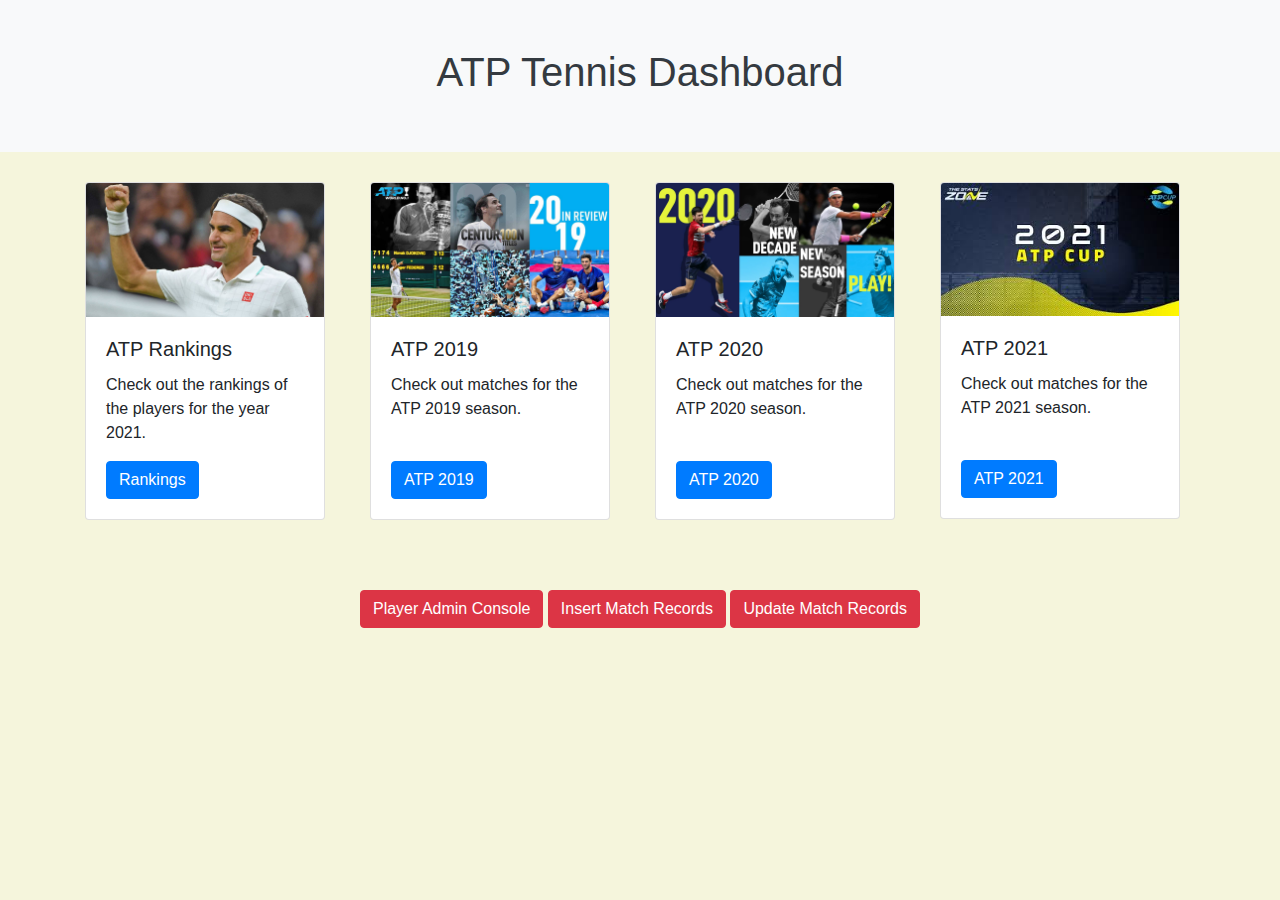
<file: templates/index.html>
<!DOCTYPE html>
<html lang="en">
<head>
    <meta charset="UTF-8">
    <meta http-equiv="X-UA-Compatible" content="IE=edge">
    <meta name="viewport" content="width=device-width, initial-scale=1.0">
    <title>ATP Tennis</title>
    <link rel="stylesheet" href="https://cdn.jsdelivr.net/npm/bootstrap@4.3.1/dist/css/bootstrap.min.css" integrity="sha384-ggOyR0iXCbMQv3Xipma34MD+dH/1fQ784/j6cY/iJTQUOhcWr7x9JvoRxT2MZw1T" crossorigin="anonymous">
    <script src="https://code.jquery.com/jquery-3.3.1.slim.min.js" integrity="sha384-q8i/X+965DzO0rT7abK41JStQIAqVgRVzpbzo5smXKp4YfRvH+8abtTE1Pi6jizo" crossorigin="anonymous"></script>
    <script src="https://cdn.jsdelivr.net/npm/popper.js@1.14.7/dist/umd/popper.min.js" integrity="sha384-UO2eT0CpHqdSJQ6hJty5KVphtPhzWj9WO1clHTMGa3JDZwrnQq4sF86dIHNDz0W1" crossorigin="anonymous"></script>
    <script src="https://cdn.jsdelivr.net/npm/bootstrap@4.3.1/dist/js/bootstrap.min.js" integrity="sha384-JjSmVgyd0p3pXB1rRibZUAYoIIy6OrQ6VrjIEaFf/nJGzIxFDsf4x0xIM+B07jRM" crossorigin="anonymous"></script>
    <link rel="stylesheet" href="../static/styles.css">
</head>
<body>
    <div class="p-5 mb-2 bg-light text-dark">
        <h1 style="text-align: center;">ATP Tennis Dashboard</h1>
    </div>
    <div class="container" style="margin-top: 30px;">
        <div class="row">
            <div class="col">
                <div class="card" style="width: 15rem;">
                  <img class="card-img-top" src="../static/federer-update-april-2022-1.jpg" alt="Card image cap">
                  <div class="card-body">
                    <h5 class="card-title">ATP Rankings</h5>
                    <p class="card-text">Check out the rankings of the players for the year 2021.</p>
                    <a href="rankings" class="btn btn-primary">Rankings</a>
                  </div>
                </div>
            </div>
            <div class="col">
                <div class="card" style="width: 15rem;">
                    <img class="card-img-top" src="../static/best-of-2019-season-index-page.jpg" alt="Card image cap">
                    <div class="card-body">
                      <h5 class="card-title">ATP 2019</h5>
                      <p class="card-text">Check out matches for the ATP 2019 season.<br> </p>
                      <br><a href="atp2019" class="btn btn-primary">ATP 2019</a>
                    </div>

                </div>
            </div>
            <div class="col">
                <div class="card" style="width: 15rem;">
                    <img class="card-img-top" src="../static/2020-preview-16x9.jpg" alt="Card image cap">
                    <div class="card-body">
                      <h5 class="card-title">ATP 2020</h5>
                      <p class="card-text">Check out matches for the ATP 2020 season. <br></p>
                      <br><a href="/atp2020" class="btn btn-primary">ATP 2020</a>
                    </div>

                </div>
            </div>
            <div class="col">
                <div class="card" style="width: 15rem;">
                    <img class="card-img-top" src="../static/images.jpg" alt="Card image cap">
                    <div class="card-body">
                      <h5 class="card-title">ATP 2021</h5>
                      <p class="card-text">Check out matches for the ATP 2021 season. <br></p>
                      <br><a href="/atp2021" class="btn btn-primary">ATP 2021</a>
                    </div>

                </div>
            </div>
          </div>

          <div class="container" style="margin-top: 70px;">
            <div class="row">
              <div class="col text-center">
                <a href="/playeradmin"><button class="btn btn-danger">Player Admin Console</button></a>
                <a href="/insertmatch"><button class="btn btn-danger" style="left: 3px;">Insert Match Records</button></a>
                <a href="/updatematches"><button class="btn btn-danger">Update Match Records</button></a>
              </div>
              
            </div>
          </div>
          
    </div>
</body>
</html>
</file>
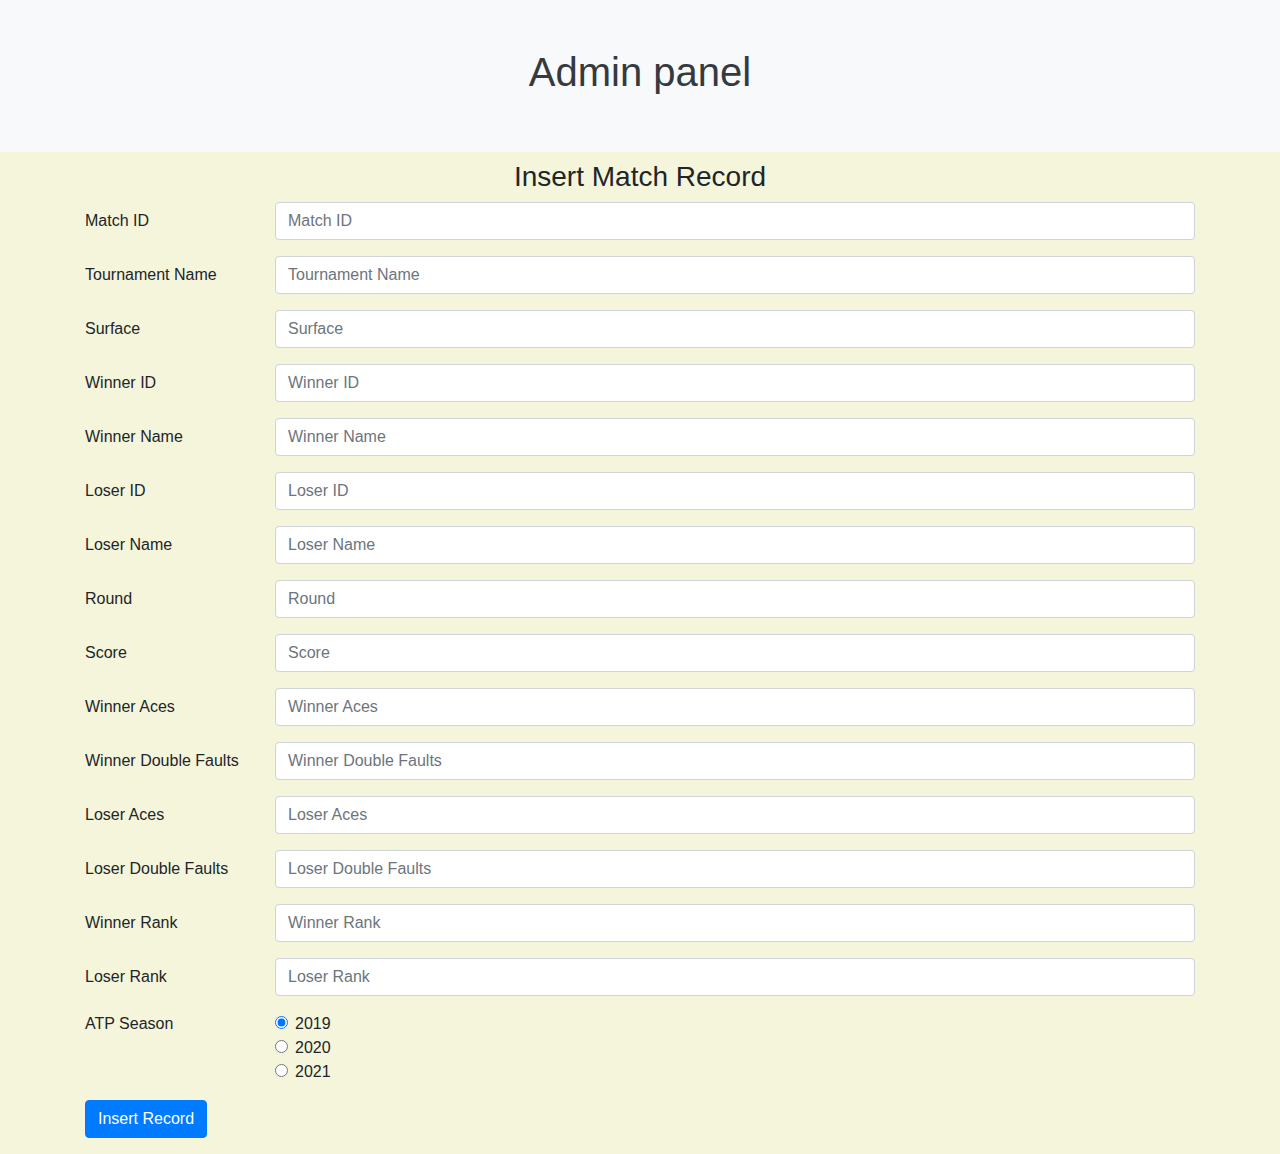
<file: templates/insertmatch.html>
<!DOCTYPE html>
<html lang="en">
<head>
    <meta charset="UTF-8">
    <meta http-equiv="X-UA-Compatible" content="IE=edge">
    <meta name="viewport" content="width=device-width, initial-scale=1.0">
    <title>Insert Match Records</title>
    <link rel="stylesheet" href="https://cdn.jsdelivr.net/npm/bootstrap@4.3.1/dist/css/bootstrap.min.css" integrity="sha384-ggOyR0iXCbMQv3Xipma34MD+dH/1fQ784/j6cY/iJTQUOhcWr7x9JvoRxT2MZw1T" crossorigin="anonymous">
    <script src="https://code.jquery.com/jquery-3.3.1.slim.min.js" integrity="sha384-q8i/X+965DzO0rT7abK41JStQIAqVgRVzpbzo5smXKp4YfRvH+8abtTE1Pi6jizo" crossorigin="anonymous"></script>
    <script src="https://cdn.jsdelivr.net/npm/popper.js@1.14.7/dist/umd/popper.min.js" integrity="sha384-UO2eT0CpHqdSJQ6hJty5KVphtPhzWj9WO1clHTMGa3JDZwrnQq4sF86dIHNDz0W1" crossorigin="anonymous"></script>
    <script src="https://cdn.jsdelivr.net/npm/bootstrap@4.3.1/dist/js/bootstrap.min.js" integrity="sha384-JjSmVgyd0p3pXB1rRibZUAYoIIy6OrQ6VrjIEaFf/nJGzIxFDsf4x0xIM+B07jRM" crossorigin="anonymous"></script>
    <link href="https://cdn.jsdelivr.net/npm/bootstrap@5.0.1/dist/css/bootstrap.min.css" rel="stylesheet" integrity="sha384-+0n0xVW2eSR5OomGNYDnhzAbDsOXxcvSN1TPprVMTNDbiYZCxYbOOl7+AMvyTG2x" crossorigin="anonymous">
    <link rel="stylesheet" href="../static/styles.css">
    <link rel="stylesheet" type="text/css" href="https://cdn.datatables.net/1.10.25/css/dataTables.bootstrap5.css">
</head>
<body>
    <div class="p-5 mb-2 bg-light text-dark">
        <h1 style="text-align: center;">Admin panel</h1>
    </div>
    <div class="container" id="playerrecord">
        <!-- <div class="row">
            <div class="col-md-6"> -->
                <h3 style="text-align:center">Insert Match Record</h3> 
                <form action='/insertmatch' method="post">
                    <div class="form-group row">
                      <label for="firstname" class="col-sm-2 col-form-label">Match ID</label>
                      <div class="col-sm-10">
                        <input type="text" class="form-control" name="matchid" id="fname" placeholder="Match ID">
                      </div>
                    </div>
                    <div class="form-group row">
                      <label for="lastname" class="col-sm-2 col-form-label" width="30px">Tournament Name</label>
                      <div class="col-sm-10">
                        <input type="text" class="form-control" name="tname" id="lname" placeholder="Tournament Name">
                      </div>
                    </div>
                    <div class="form-group row">
                        <label for="country" class="col-sm-2 col-form-label">Surface</label>
                        <div class="col-sm-10">
                          <input type="text" class="form-control" name="surface" id="ioc" placeholder="Surface">
                        </div>
                      </div>
                    <div class="form-group row">
                        <label for="height" class="col-sm-2 col-form-label">Winner ID</label>
                        <div class="col-sm-10">
                          <input type="text" class="form-control" name="winner_id" id="height" placeholder="Winner ID">
                        </div>
                    </div>
                    <div class="form-group row">
                        <label for="wikid" class="col-sm-2 col-form-label">Winner Name</label>
                        <div class="col-sm-10">
                          <input type="text" class="form-control" name="wname" id="wikid" placeholder="Winner Name">
                        </div>
                    </div>
                    <div class="form-group row">
                        <label for="firstname" class="col-sm-2 col-form-label">Loser ID</label>
                        <div class="col-sm-10">
                          <input type="text" class="form-control" name="loserid" id="fname" placeholder="Loser ID">
                        </div>
                      </div>
                      <div class="form-group row">
                        <label for="firstname" class="col-sm-2 col-form-label">Loser Name</label>
                        <div class="col-sm-10">
                          <input type="text" class="form-control" name="losername" id="fname" placeholder="Loser Name">
                        </div>
                      </div>
                      <div class="form-group row">
                        <label for="firstname" class="col-sm-2 col-form-label">Round</label>
                        <div class="col-sm-10">
                          <input type="text" class="form-control" name="round" id="fname" placeholder="Round">
                        </div>
                      </div>
                      <div class="form-group row">
                        <label for="firstname" class="col-sm-2 col-form-label">Score</label>
                        <div class="col-sm-10">
                          <input type="text" class="form-control" name="score" id="fname" placeholder="Score">
                        </div>
                      </div>
                      <div class="form-group row">
                        <label for="firstname" class="col-sm-2 col-form-label">Winner Aces</label>
                        <div class="col-sm-10">
                          <input type="text" class="form-control" name="waces" id="fname" placeholder="Winner Aces">
                        </div>
                      </div>
                      <div class="form-group row">
                        <label for="firstname" class="col-sm-2 col-form-label">Winner Double Faults</label>
                        <div class="col-sm-10">
                          <input type="text" class="form-control" name="wdfs" id="fname" placeholder="Winner Double Faults">
                        </div>
                      </div>
                      <div class="form-group row">
                        <label for="firstname" class="col-sm-2 col-form-label">Loser Aces</label>
                        <div class="col-sm-10">
                          <input type="text" class="form-control" name="laces" id="fname" placeholder="Loser Aces">
                        </div>
                      </div>
                      <div class="form-group row">
                        <label for="firstname" class="col-sm-2 col-form-label">Loser Double Faults</label>
                        <div class="col-sm-10">
                          <input type="text" class="form-control" name="ldfs" id="fname" placeholder="Loser Double Faults">
                        </div>
                      </div>
                      <div class="form-group row">
                        <label for="firstname" class="col-sm-2 col-form-label">Winner Rank</label>
                        <div class="col-sm-10">
                          <input type="text" class="form-control" name="wrank" id="fname" placeholder="Winner Rank">
                        </div>
                      </div>
                      <div class="form-group row">
                        <label for="firstname" class="col-sm-2 col-form-label">Loser Rank</label>
                        <div class="col-sm-10">
                          <input type="text" class="form-control" name="lrank" id="fname" placeholder="Loser Rank">
                        </div>
                      </div>
                      <fieldset class="form-group">
                        <div class="row">
                          <legend class="col-form-label col-sm-2 pt-0">ATP Season</legend>
                          <div class="col-sm-10">
                            <div class="form-check">
                              <input class="form-check-input" type="radio" name="gridRadios" id="gridRadios1" value="2019" checked>
                              <label class="form-check-label" for="gridRadios1">
                                2019
                              </label>
                            </div>
                            <div class="form-check">
                              <input class="form-check-input" type="radio" name="gridRadios" id="gridRadios2" value="2020">
                              <label class="form-check-label" for="gridRadios2">
                                2020
                              </label>
                            </div>
                            <div class="form-check">
                              <input class="form-check-input" type="radio" name="gridRadios" id="gridRadios3" value="2021">
                              <label class="form-check-label" for="gridRadios3">
                                2021
                              </label>
                            </div>
                            <!-- <div class="form-check">
                              <input class="form-check-input" type="radio" name="gridRadios" id="gridRadios3" value="U">
                              <label class="form-check-label" for="gridRadios3">
                                Unknown
                              </label>
                            </div> -->
                          </div>
                        </div>
                      </fieldset>
                      <div class="form-group row">
                        <div class="col-sm-10">
                          <button type="submit" class="btn btn-primary">Insert Record</button>
                        <!-- </div>
                      </div> -->
                      

                </form>
        </div>
    
</body>
</html>
</file>
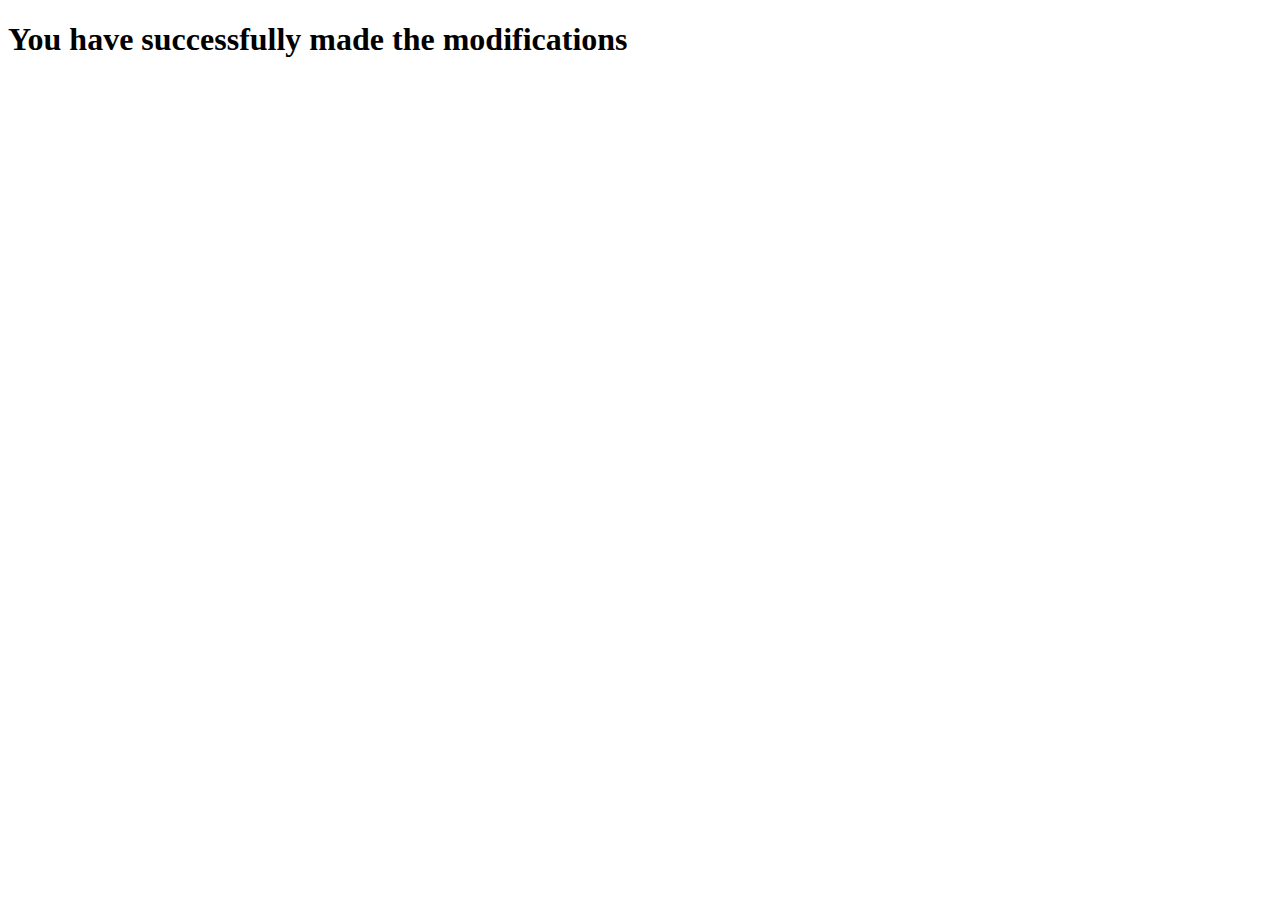
<file: templates/success.html>
<!DOCTYPE html>
<html lang="en">
<head>
    <meta charset="UTF-8">
    <meta http-equiv="X-UA-Compatible" content="IE=edge">
    <meta name="viewport" content="width=device-width, initial-scale=1.0">
    <title>Document</title>
</head>
<body>
    <h1>You have successfully made the modifications</h1>
</body>
</html>
</file>
<file: static/styles.css>
#resultrank {
    padding: 2px;
    border: 1px solid;
    width:300px;
    height:200px
    }

body {
    background-color: beige;
}

.row-full{
    width: 100vw;
    position: relative;
    margin-left: -50vw;
    height: 100px;
    margin-top: 100px;
    left: 50%;
   }
</file>
